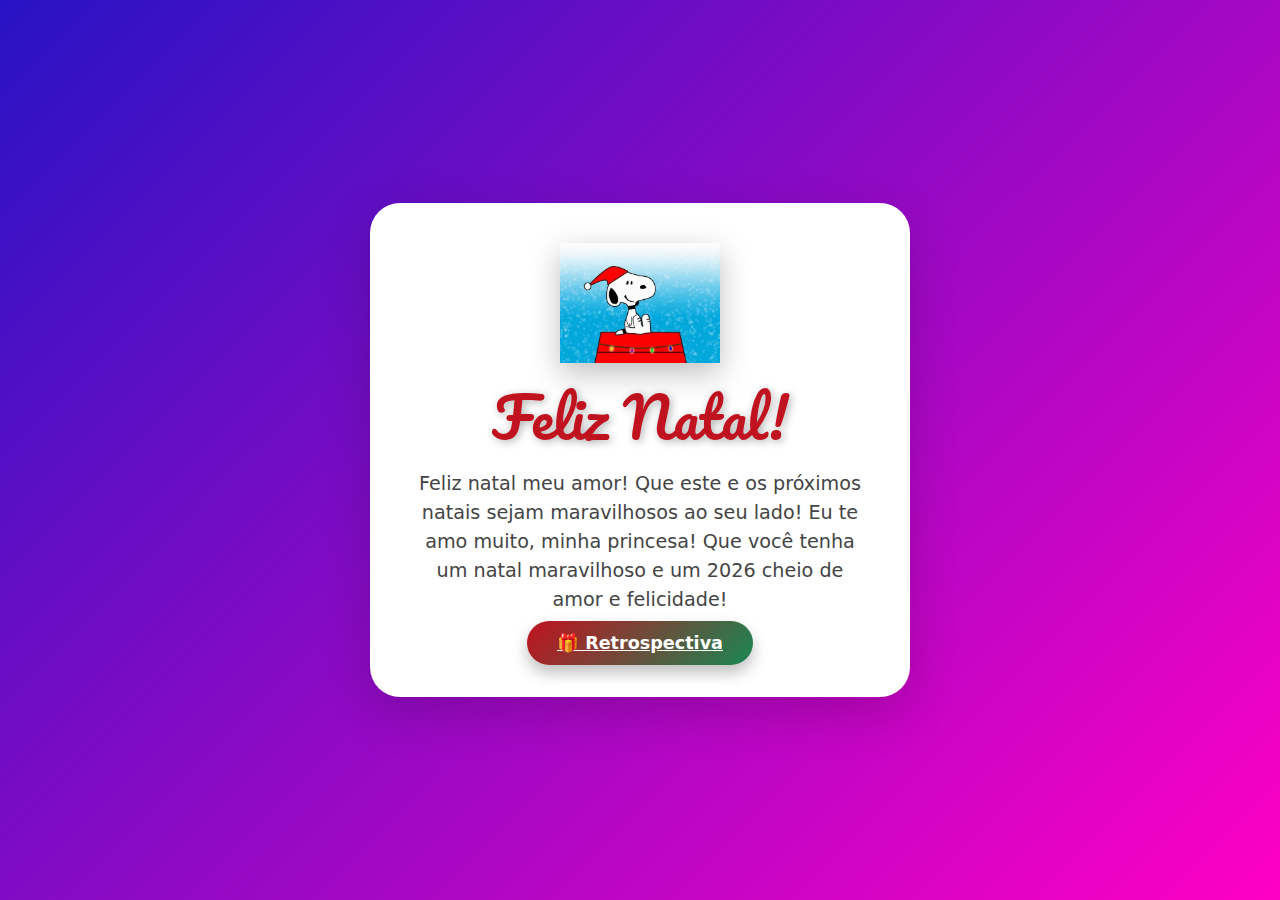
<file: index.html>
<!DOCTYPE html>
<html lang="pt-BR">
<head>
<meta charset="UTF-8">
<title>Feliz Natal 🎄</title>

<!-- Bootstrap -->
<link href="https://cdn.jsdelivr.net/npm/bootstrap@5.3.3/dist/css/bootstrap.min.css" rel="stylesheet">

<!-- Fonte bonita -->
<link href="https://fonts.googleapis.com/css2?family=Pacifico&display=swap" rel="stylesheet">

<style>
    body {
        margin: 0;
        height: 100vh;
        background: linear-gradient(135deg, #2713c4, #ff00c4);
        overflow: hidden;
    }

    .card-natal {
        background: white;
        border-radius: 30px;
        padding: 40px;
        max-width: 540px;
        z-index: 2;
        animation: aparecer 1.5s ease;
    }

    .titulo-natal {
        font-family: 'Pacifico', cursive;
        color: #c1121f;
        font-size: 3.5em;
        text-shadow: 2px 2px 8px rgba(0,0,0,0.3);
    }

    .mensagem {
        font-size: 1.2em;
        color: #444;
        margin-top: 20px;
    }

    /* 🎅 SNOOPY */
    .snoopy-natal {
        width: 160px;
        max-width: 100%;
        display: block;
        margin: 0 auto 20px auto;
        animation: flutuar 3s ease-in-out infinite;
        filter: drop-shadow(0 10px 15px rgba(0,0,0,0.25));
        transition: transform 0.3s ease;
    }

    .snoopy-natal:hover {
        transform: translateY(-5px) scale(1.12);
    }

    /* 🎁 BOTÃO RETROSPECTIVA */
    .btn-retrospectiva {
        background: linear-gradient(135deg, #c1121f, #198754);
        color: white;
        border: none;
        border-radius: 30px;
        padding: 12px 30px;
        font-size: 1.1em;
        font-weight: 600;
        margin-top: 25px;

        box-shadow: 0 8px 15px rgba(0,0,0,0.25);
        transition: all 0.3s ease;
    }

    .btn-retrospectiva:hover {
        transform: translateY(-3px) scale(1.05);
        box-shadow: 0 12px 20px rgba(0,0,0,0.35);
    }

    .btn-retrospectiva:active {
        transform: scale(0.95);
    }

    /* RESPONSIVO */
    @media (max-width: 576px) {
        .snoopy-natal {
            width: 120px;
        }
    }

    /* ❄️ NEVE */
    .neve {
        position: fixed;
        top: -10px;
        width: 8px;
        height: 8px;
        background: white;
        border-radius: 50%;
        opacity: 0.9;
        animation: cair linear infinite;
        z-index: 1;
    }

    @keyframes cair {
        to {
            transform: translateY(110vh);
        }
    }

    @keyframes flutuar {
        0% { transform: translateY(0); }
        50% { transform: translateY(-15px); }
        100% { transform: translateY(0); }
    }

    @keyframes aparecer {
        from {
            opacity: 0;
            transform: scale(0.7);
        }
        to {
            opacity: 1;
            transform: scale(1);
        }
    }
</style>
</head>

<body>

<!-- NEVE CAINDO -->
<script>
    for (let i = 0; i < 100; i++) {
        const neve = document.createElement("div");
        neve.classList.add("neve");
        neve.style.left = Math.random() * 100 + "vw";
        neve.style.animationDuration = (Math.random() * 5 + 3) + "s";
        neve.style.opacity = Math.random();
        document.body.appendChild(neve);
    }

    function irParaRetrospectiva() {
        // OPÇÃO 1: abrir outra página
        // window.location.href = "retrospectiva.html";

        // OPÇÃO 2: mensagem simples
        alert("✨ Retrospectiva ✨\n\nUm ano cheio de momentos especiais, aprendizados e conquistas ❤️🎄");
    }
</script>

<!-- CONTEÚDO -->
<div class="container d-flex justify-content-center align-items-center vh-100 text-center">
    <div class="card-natal shadow-lg">

        <img src="snoopy.png" class="snoopy-natal" alt="Snoopy de Natal">

        <h1 class="titulo-natal">Feliz Natal!</h1>

        <p class="mensagem">
            Feliz natal meu amor! Que este e os próximos natais sejam maravilhosos ao seu lado!
            Eu te amo muito, minha princesa! Que você tenha um natal maravilhoso e um 2026 cheio de amor e felicidade!
       </p>

        <a href="retrospectiva.html" class="btn-retrospectiva">
            🎁 Retrospectiva
        </a>

    </div>
</div>

</body>
</html>
</file>
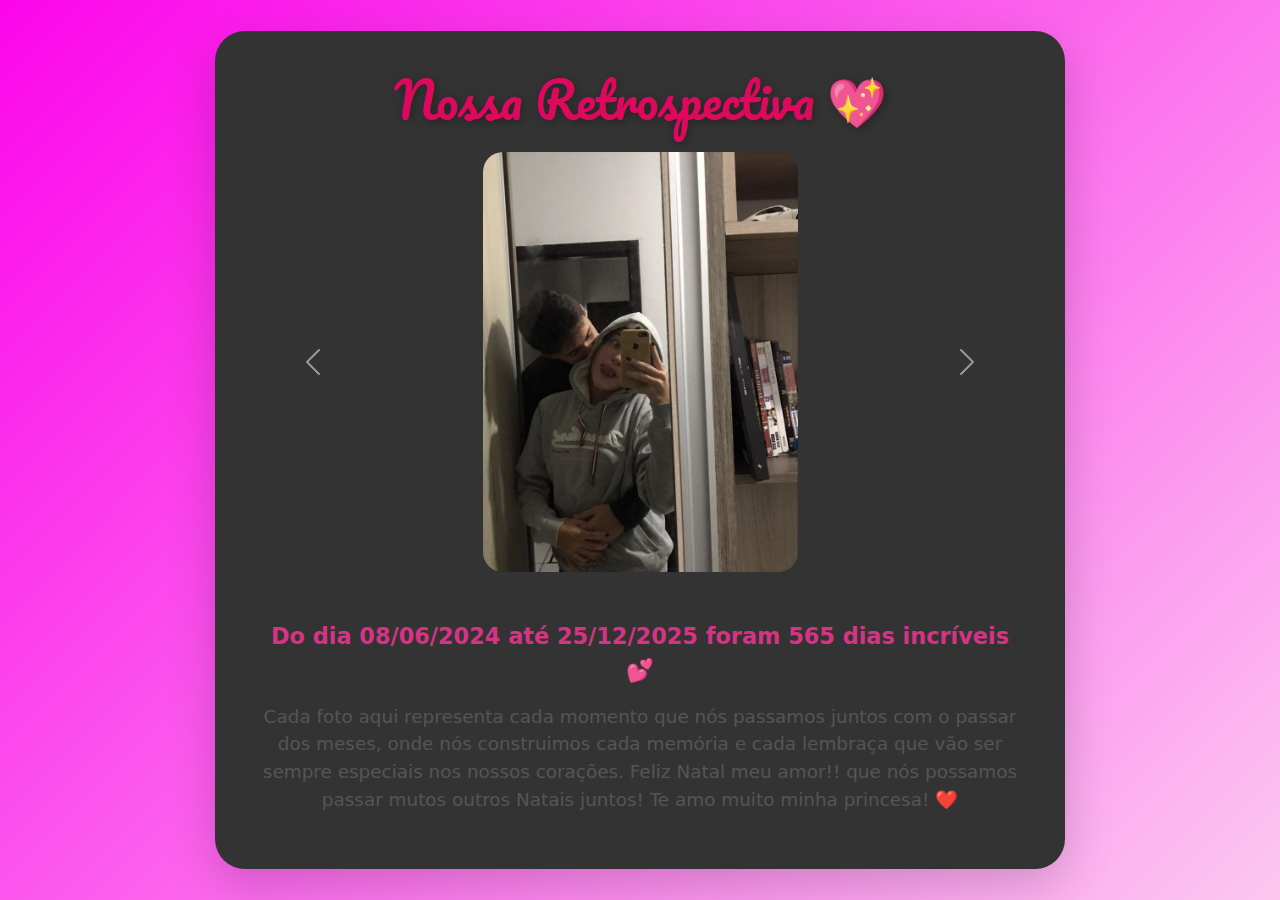
<file: retrospectiva.html>
<!DOCTYPE html>
<html lang="pt-BR">
<head>
<meta charset="UTF-8">
<title>Retrospectiva 🎄💖</title>

<!-- Bootstrap -->
<link href="https://cdn.jsdelivr.net/npm/bootstrap@5.3.3/dist/css/bootstrap.min.css" rel="stylesheet">
<script src="https://cdn.jsdelivr.net/npm/bootstrap@5.3.3/dist/js/bootstrap.bundle.min.js"></script>

<!-- Fonte -->
<link href="https://fonts.googleapis.com/css2?family=Pacifico&display=swap" rel="stylesheet">

<style>
body {
    margin: 0;
    min-height: 100vh;
    background: linear-gradient(135deg, #fc05eb, #fcc7f0);
    overflow-x: hidden;
}

.card-retro {
    background: rgb(52, 51, 51);
    border-radius: 30px;
    padding: 40px;
    max-width: 850px;
    animation: aparecer 1.5s ease;
    z-index: 2;
}

.titulo {
    font-family: 'Pacifico', cursive;
    color: #de085e;
    font-size: 3em;
    text-shadow: 2px 2px 8px rgba(0,0,0,0.3);
}

.carousel img {
    border-radius: 20px;
    max-height: 420px;
    object-fit: cover;
}

.contador {
    font-size: 1.4em;
    color: #d63384;
    margin-top: 25px;
    font-weight: 600;
}

.texto-final {
    font-size: 1.15em;
    color: #555;
    margin-top: 15px;
}

/* ❄️ NEVE */
.neve {
    position: fixed;
    top: -10px;
    width: 8px;
    height: 8px;
    background: white;
    border-radius: 50%;
    opacity: 0.9;
    animation: cair linear infinite;
    z-index: 1;
}

@keyframes cair {
    to { transform: translateY(110vh); }
}

@keyframes aparecer {
    from { opacity: 0; transform: scale(0.8); }
    to { opacity: 1; transform: scale(1); }
}

@media (max-width: 576px) {
    .titulo { font-size: 2.3em; }
}
</style>
</head>

<body>

<!-- ❄️ NEVE -->
<script>
for (let i = 0; i < 120; i++) {
    const neve = document.createElement("div");
    neve.classList.add("neve");
    neve.style.left = Math.random() * 100 + "vw";
    neve.style.animationDuration = (Math.random() * 5 + 3) + "s";
    neve.style.opacity = Math.random();
    document.body.appendChild(neve);
}
</script>

<!-- CONTEÚDO -->
<div class="container d-flex justify-content-center align-items-center min-vh-100 text-center">
    <div class="card-retro shadow-lg">

        <h1 class="titulo mb-4">Nossa Retrospectiva 💖</h1>

<!-- 📸 CARROSSEL -->
<div id="carouselRetro"
     class="carousel slide carousel-retro mb-5"
     data-bs-ride="carousel"
     data-bs-interval="10000"
     data-bs-pause="hover">
    <div class="carousel-inner">

        <div class="carousel-item active">
            <img src="imagem1.jpeg" alt="Momento 1">
        </div>

        <div class="carousel-item">
            <img src="imagem2.jpeg" alt="Momento 2">
        </div>

        <div class="carousel-item">
            <img src="imagem3.jpeg" alt="Momento 3">
        </div>

        <div class="carousel-item">
            <img src="imagem4.jpeg" alt="Momento 4">
        </div>

        <div class="carousel-item">
            <img src="imagem5.jpeg" alt="Momento 5">
        </div>

        <div class="carousel-item">
            <img src="imagem6.jpeg" alt="Momento 6">
        </div>

        <div class="carousel-item">
            <img src="imagem7.jpeg" alt="Momento 7">
        </div>

        <div class="carousel-item">
            <img src="imagem8.jpeg" alt="Momento 8">
        </div>

        <div class="carousel-item">
            <img src="imagem9.jpeg" alt="Momento 9">
        </div>

        <div class="carousel-item">
            <img src="imagem10.jpeg" alt="Momento 10">
        </div>

        <div class="carousel-item">
            <img src="imagem11.jpeg" alt="Momento 11">
        </div>

        <div class="carousel-item">
            <img src="imagem12.jpeg" alt="Momento 12">
        </div>

        <div class="carousel-item">
            <img src="imagem13.jpeg" alt="Momento 13">
        </div>

        <div class="carousel-item">
            <img src="imagem14.jpeg" alt="Momento 14">
        </div>

        <div class="carousel-item">
            <img src="imagem15.jpeg" alt="Momento 15">
        </div>

        <div class="carousel-item">
            <img src="imagem16.jpeg" alt="Momento 16">
        </div>

        <div class="carousel-item">
            <img src="imagem17.jpeg" alt="Momento 17">
        </div>

        <div class="carousel-item">
            <img src="imagem18.jpeg" alt="Momento 18">
        </div>

        <div class="carousel-item">
            <img src="imagem19.jpeg" alt="Momento 19">
        </div>

        <div class="carousel-item">
            <img src="imagem20.jpeg" alt="Momento 20">
        </div>

        <div class="carousel-item">
            <img src="imagem21.jpeg" alt="Momento 21">
        </div>

        <div class="carousel-item">
            <img src="imagem22.jpeg" alt="Momento 22">
        </div>

        <div class="carousel-item">
            <img src="imagem23.jpeg" alt="Momento 23">
        </div>

        <div class="carousel-item">
            <img src="imagem24.jpeg" alt="Momento 24">
        </div>

        <div class="carousel-item">
            <img src="imagem25.jpeg" alt="Momento 25">
        </div>

        <div class="carousel-item">
            <img src="imagem26.jpeg" alt="Momento 26">
        </div>

        <div class="carousel-item">
            <img src="imagem27.jpeg" alt="Momento 27">
        </div>

        <div class="carousel-item">
            <img src="imagem28.jpeg" alt="Momento 28">
        </div>

        <div class="carousel-item">
            <img src="imagem29.jpeg" alt="Momento 29">
        </div>

        <div class="carousel-item">
            <img src="imagem30.jpeg" alt="Momento 30">
        </div>

        <div class="carousel-item">
            <img src="imagem31.jpeg" alt="Momento 31">
        </div>

        <div class="carousel-item">
            <img src="imagem32.jpeg" alt="Momento 32">
        </div>

        <div class="carousel-item">
            <img src="imagem33.jpeg" alt="Momento 33">
        </div>

        <div class="carousel-item">
            <img src="imagem34.jpeg" alt="Momento 34">
        </div>

        <div class="carousel-item">
            <img src="imagem35.jpeg" alt="Momento 35">
        </div>

        <div class="carousel-item">
            <img src="imagem36.jpeg" alt="Momento 36">
        </div>
    </div>

    <button class="carousel-control-prev" type="button" data-bs-target="#carouselRetro" data-bs-slide="prev">
        <span class="carousel-control-prev-icon"></span>
    </button>

    <button class="carousel-control-next" type="button" data-bs-target="#carouselRetro" data-bs-slide="next">
        <span class="carousel-control-next-icon"></span>
    </button>
</div>


        <!-- 📆 CONTADOR -->
        <div class="contador" id="contadorDias"></div>

        <!-- 💬 TEXTO -->
        <p class="texto-final">
            Cada foto aqui representa cada momento que nós passamos juntos com o passar dos meses, onde nós
            construimos cada memória e cada lembraça que vão ser sempre especiais nos nossos corações. Feliz Natal
            meu amor!! que nós possamos passar mutos outros Natais juntos! Te amo muito minha princesa! ❤️
        </p>

    </div>
</div>

<!-- 📆 SCRIPT CONTAGEM DE DIAS -->
<script>
const inicio = new Date("2024-06-08");
const fim = new Date("2025-12-25");

const diffTime = fim - inicio;
const diffDias = Math.ceil(diffTime / (1000 * 60 * 60 * 24));

document.getElementById("contadorDias").innerHTML =
    `Do dia 08/06/2024 até 25/12/2025 foram <strong>${diffDias}</strong> dias incríveis 💕`;
</script>

</body>
</html>
</file>
